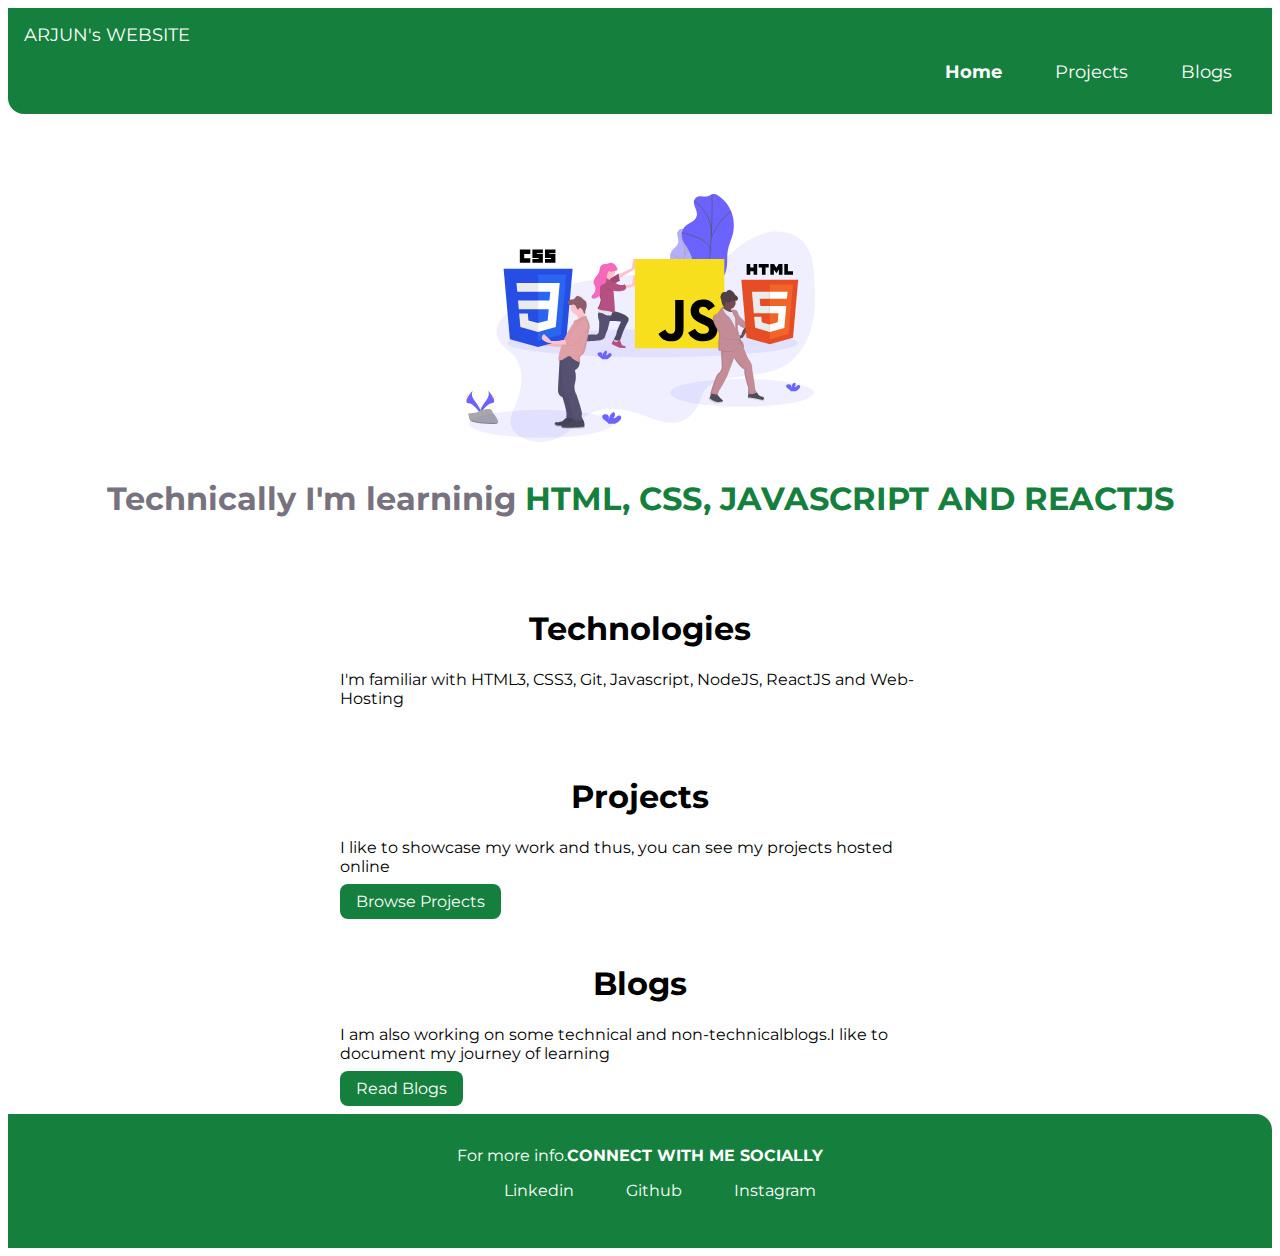
<file: index.html>
<!DOCTYPE html>
<html lang="en">
<title>mark-4</title>

<head>
  <meta charset="UTF-8" />
  <meta http-equiv="X-UA-Compatible" content="IE=edge" />
  <meta name="viewport" content="width=device-width, initial-scale=1.0" />
  <link href="style.css" rel="stylesheet" />
</head>

<body>
  <nav class="navigation container">
    <div class="nav-brand">ARJUN's WEBSITE</div>
    <ul class="list-non-bullet nav-pills">
      <li class="list-item-inline nav-brand">
        <a class="link link-active" href="/index.html">Home</a>
      </li>
      <li class="list-item-inline nav-brand">
        <a class="link" href="project.html">Projects</a>
      </li>
      <li class="list-item-inline nav-brand">
        <a class="link" href="blogs.html">Blogs</a>
      </li>
    </ul>
  </nav>
  <header class="hero">
    <img class="hero-image" src="/images/header.svg" alt="page for html,css and javascript" />
    <h1 class="hero-heading">
      Technically I'm learninig
      <span class="heading-inverted">HTML, CSS, JAVASCRIPT AND REACTJS</span>
    </h1>
  </header>
  <section class="section ow">
    <div class="container container-center">
      <h1>Technologies</h1>
      <p>
        I'm familiar with HTML3, CSS3, Git, Javascript, NodeJS, ReactJS and
        Web-Hosting
      </p>
    </div>
  </section>
  <section class="section">
    <div class="container container-center">
      <h1>Projects</h1>
      <p>
        I like to showcase my work and thus, you can see my projects hosted
        online
      </p>
      <a class="link link-primary" href="http://127.0.0.1:5501/project.html">Browse Projects</a>
    </div>
  </section>
  <section class="section ow">
    <div class="container container-center">
      <h1>Blogs</h1>
      <p>
        I am also working on some technical and non-technicalblogs.I like to
        document my journey of learning
      </p>
      <a class="link link-primary" href="http://127.0.0.1:5501/blogs.html">Read Blogs</a>
    </div>
  </section>
  <footer class="footer">
    <div class="footer-header">
      For more info.<strong>CONNECT WITH ME SOCIALLY </strong>
    </div>
    <ul class="social-links list-non-bullet">
      <li class="list-item-inline">
        <a class="link link-primary" href="https://www.linkedin.com/in/arjun-singh-79a798a7/">
          Linkedin</a>
      </li>
      <li class="list-item-inline">
        <a class="link link-primary" href="https://github.com/thakurarjun">Github</a>
      </li>
      <li class="list-item-inline">
        <a class="link link-primary" href="https://www.instagram.com/thakurarjun007/">Instagram</a>
      </li>
    </ul>
  </footer>
</body>

</html>
</file>
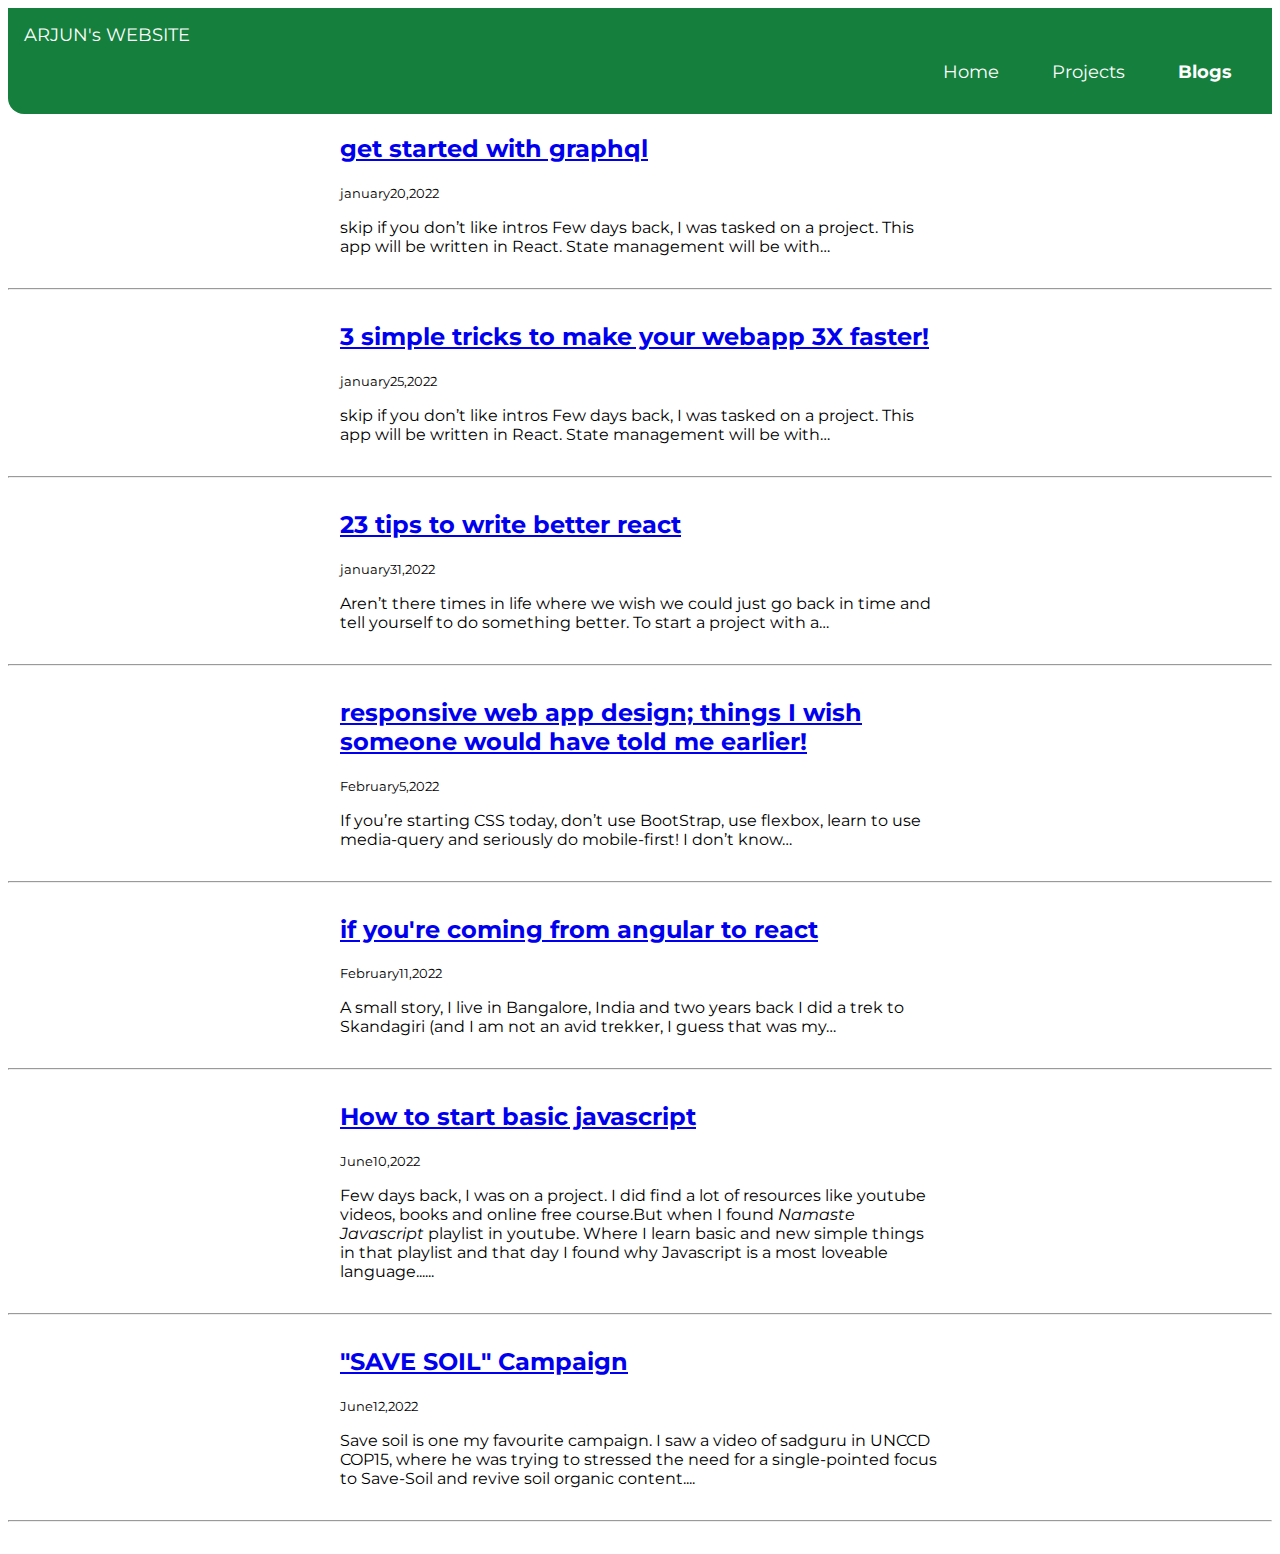
<file: blogs.html>
<!DOCTYPE html>
<html lang="en">

<head>
  <meta charset="UTF-8" />
  <meta http-equiv="X-UA-Compatible" content="IE=edge" />
  <meta name="viewport" content="width=device-width, initial-scale=1.0" />
  <title>Mark-4</title>
  <link href="style.css" rel="stylesheet" />
</head>

<body>
  <nav class="navigation container">
    <div class="nav-brand">ARJUN's WEBSITE</div>
    <ul class="list-non-bullet nav-pills">
      <li class="list-item-inline nav-brand">
        <a class="link" href="/index.html">Home</a>
      </li>
      <li class="list-item-inline nav-brand">
        <a class="link" href="project.html">Projects</a>
      </li>
      <li class="list-item-inline nav-brand">
        <a class="link link-active" href="/blogs.html">Blogs</a>
      </li>
    </ul>
  </nav>
  <div class="container container-center">
    <h2><a href="library/1page.html">get started with graphql</a></h2>
    <small>january20,2022</small>
    <p>
      skip if you don’t like intros Few days back, I was tasked on a project.
      This app will be written in React. State management will be with…
    </p>
  </div>
  <hr />
  <div class="container container-center">
    <h2><a href="library/2page.html">3 simple tricks to make your webapp 3X faster!</a></h2>
    <small>january25,2022</small>
    <p>
      skip if you don’t like intros Few days back, I was tasked on a project.
      This app will be written in React. State management will be with…
    </p>
  </div>
  <hr />
  <div class="container container-center">
    <h2><a href="library/3page.html">23 tips to write better react</a></h2>
    <small>january31,2022</small>
    <p>
      Aren’t there times in life where we wish we could just go back in time
      and tell yourself to do something better. To start a project with a…
    </p>
  </div>
  <hr />
  <div class="container container-center">
    <h2><a href="library/4page.html">responsive web app design; things I wish someone would have told me
        earlier!</a>
    </h2>
    <small>February5,2022</small>
    <p>
      If you’re starting CSS today, don’t use BootStrap, use flexbox,
      learn to use media-query and seriously do mobile-first! I don’t know…
    </p>
  </div>
  <hr />
  <div class="container container-center">
    <h2><a href="library/5page.html">if you're coming from angular to react</a></h2>
    <small>February11,2022</small>
    <p>
      A small story, I live in Bangalore, India and two years back I did a
      trek to Skandagiri (and I am not an avid trekker, I guess that was my…
    </p>
  </div>
  <hr />
  <div class="container container-center">
    <h2><a href="library/6page.html">How to start basic javascript</a></h2>
    <small>June10,2022</small>
    <p>
      Few days back, I was on a project. I did find a lot of resources like youtube videos, books and online free
      course.But when I found <i>Namaste Javascript</i> playlist in youtube. Where I learn basic and new simple
      things
      in that playlist and that day I found why Javascript is a most loveable language......
    </p>
  </div>
  <hr />
  <div class="container container-center">
    <h2><a href="library/7page.html">"SAVE SOIL" Campaign</a></h2>
    <small>June12,2022</small>
    <p>
      Save soil is one my favourite campaign. I saw a video of sadguru in UNCCD COP15, where he was trying to
      stressed the need for a single-pointed focus to Save-Soil and revive soil organic content....
    </p>
  </div>
  <hr />
</body>

</html>
</file>
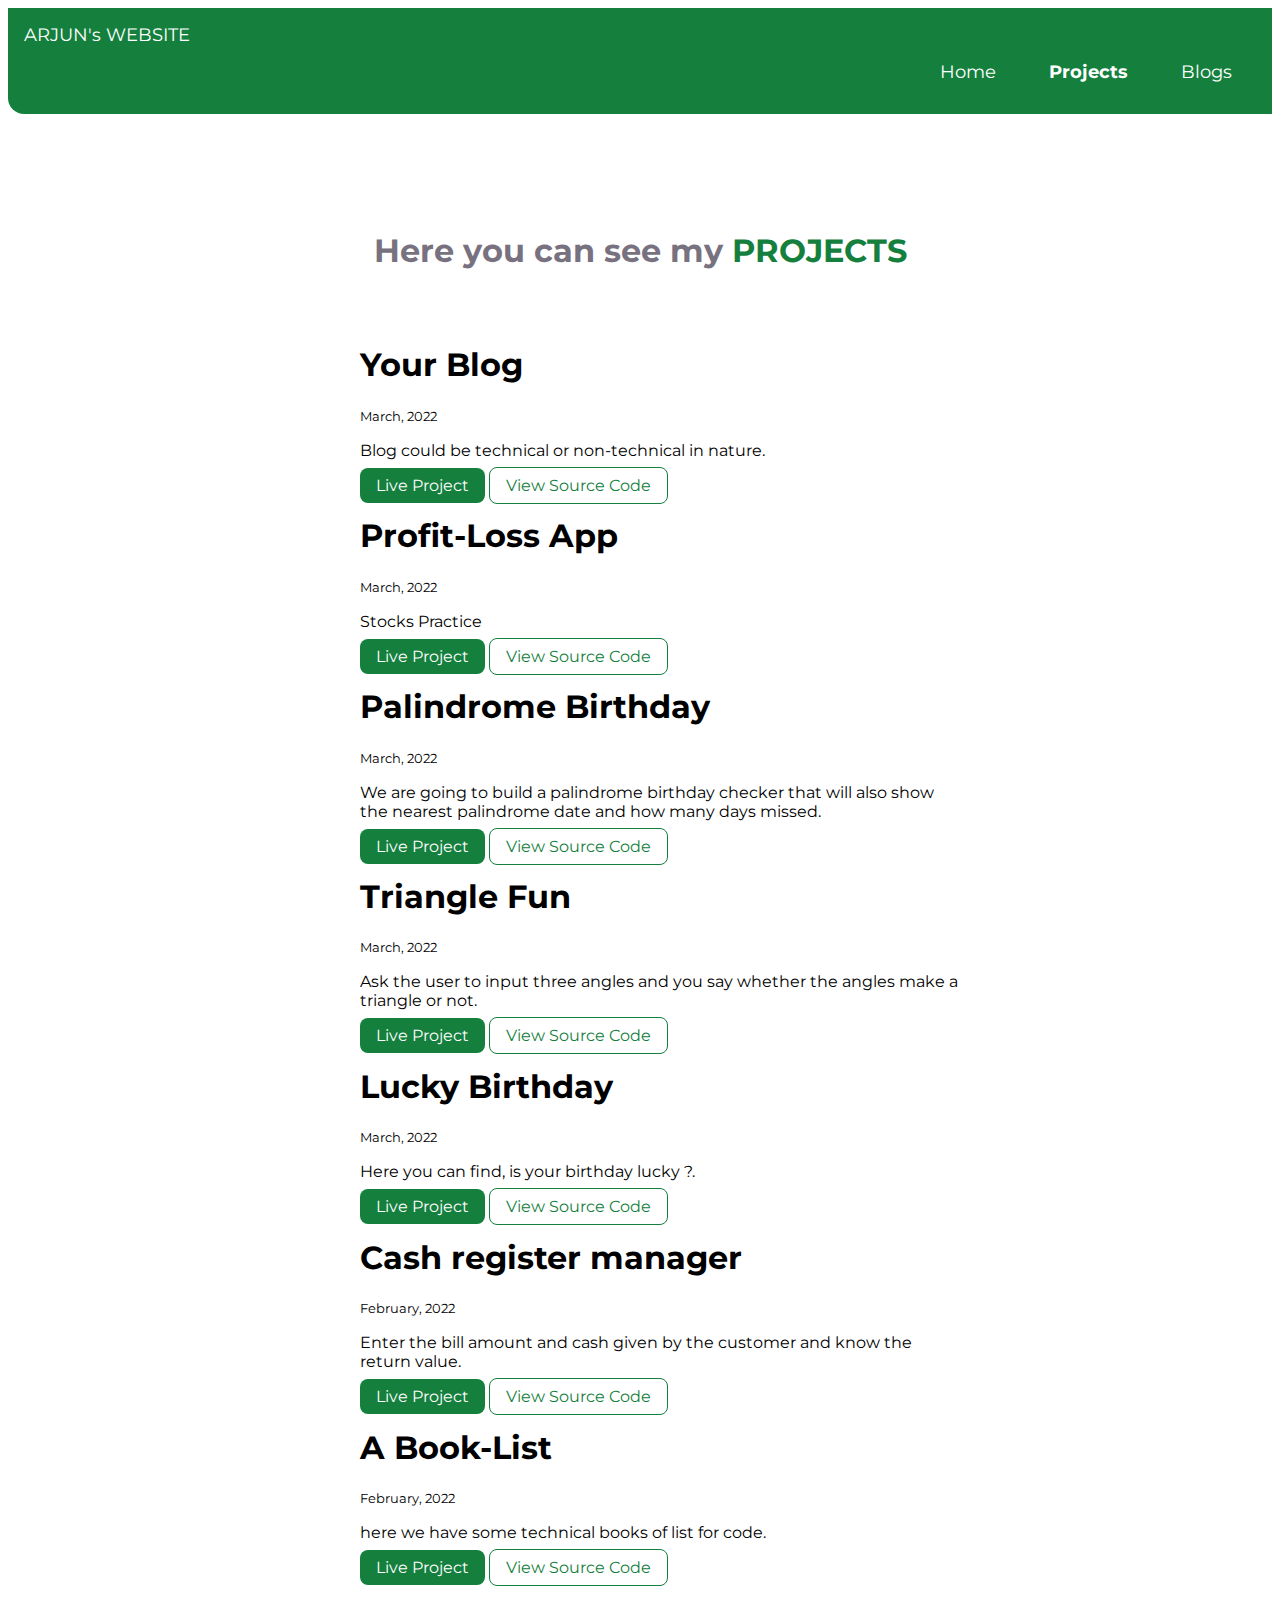
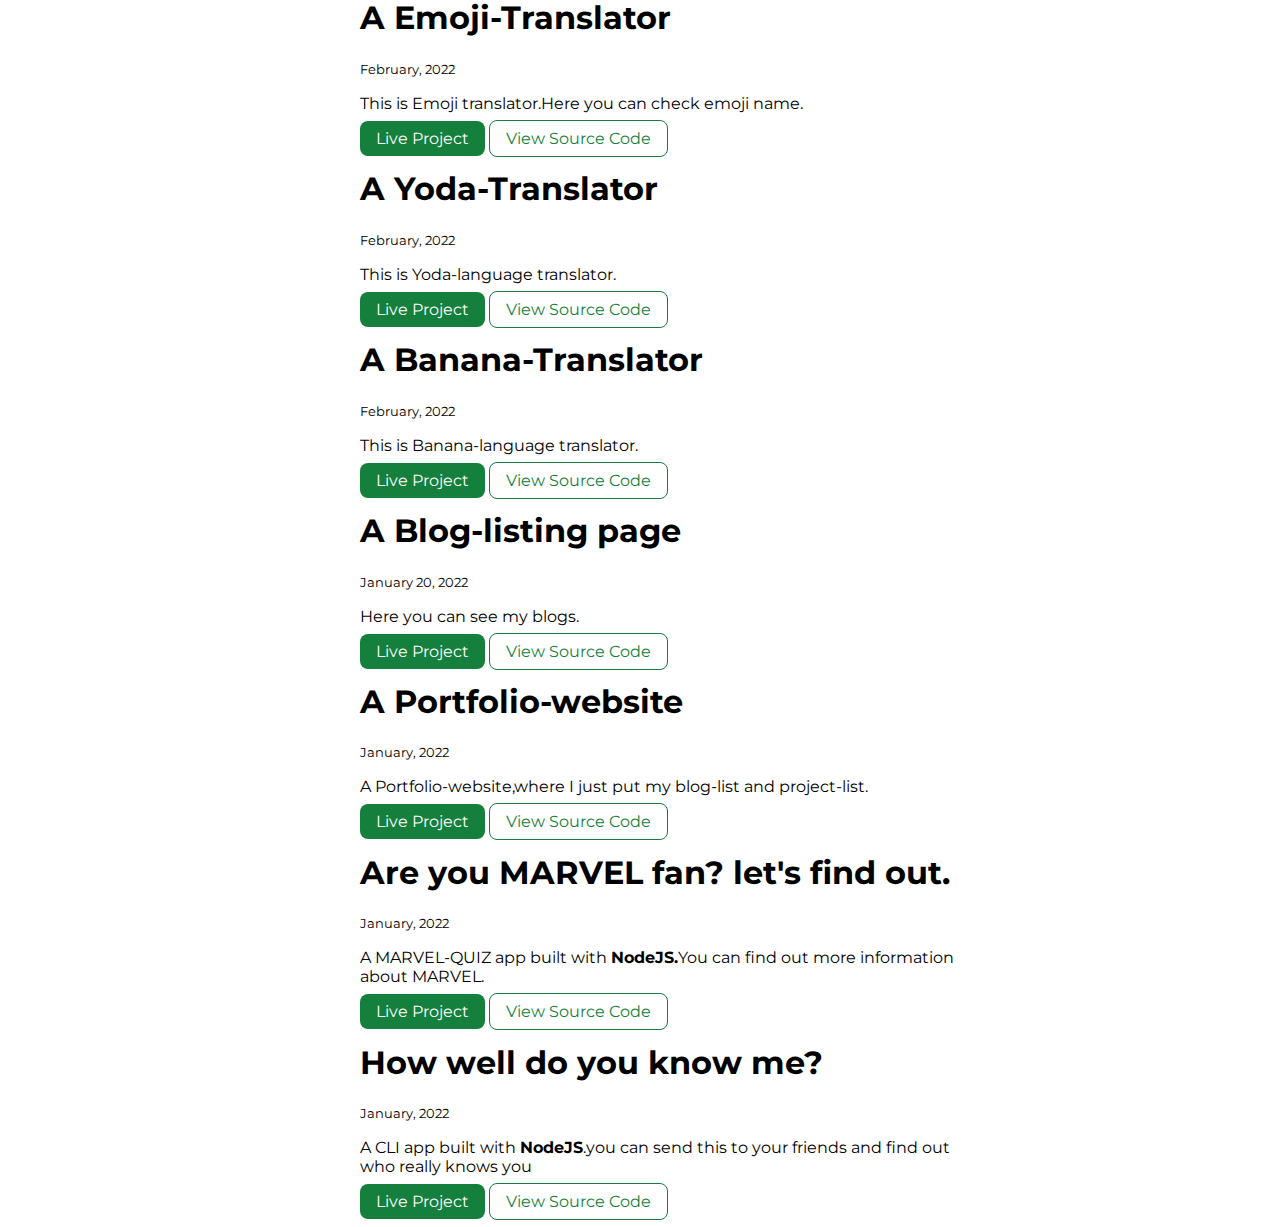
<file: project.html>
<!DOCTYPE html>
<html lang="en">

<head>
  <meta charset="UTF-8" />
  <meta http-equiv="X-UA-Compatible" content="IE=edge" />
  <meta name="viewport" content="width=device-width, initial-scale=1.0" />
  <title>projects</title>
  <link href="/style.css" rel="stylesheet" />
</head>

<body>
  <nav class="navigation container">
    <div class="nav-brand">ARJUN's WEBSITE</div>
    <ul class="list-non-bullet nav-pills">
      <li class="list-item-inline nav-brand">
        <a class="link" href="/index.html">Home</a>
      </li>
      <li class="list-item-inline nav-brand">
        <a class="link link-active" href="project.html">Projects</a>
      </li>
      <li class="list-item-inline nav-brand">
        <a class="link" href="/blogs.html">Blogs</a>
      </li>
    </ul>
  </nav>
  <header class="hero">
    <img class="hero-image" alt="" />
    <h1 class="hero-heading">
      Here you can see my
      <span class="heading-inverted">PROJECTS</span>
    </h1>
  </header>

  <ul class="list-non-bullet">
    <li>
      <div class="container container-center">
        <h1>Your Blog </h1>
        <small>March, 2022</small>
        <p>
        Blog could be technical or non-technical in nature.
        </p>
        <a class="link link-primary" href="https://replit.com/@ARJUNSINGH007/mark-15-DummyBlog-3#.config">Live
          Project</a>
        <a class="link link-secondary" href="https://github.com/thakurarjun/mark-15-DummyBlog">View Source
          Code</a>
      </div>
    </li>
  </ul>
  <ul class="list-non-bullet">
    <li>
      <div class="container container-center">
        <h1>Profit-Loss App </h1>
        <small>March, 2022</small>
        <p>
          Stocks Practice
        </p>
        <a class="link link-primary" href="https://replit.com/@ARJUNSINGH007/mark-14-ProfitLoss-Vanilajs-2#.config">Live
          Project</a>
        <a class="link link-secondary" href="https://github.com/thakurarjun/mark-14-ProfitLoss-Vanilajs">View Source
          Code</a>
      </div>
    </li>
  </ul>
  <ul class="list-non-bullet">
    <li>
      <div class="container container-center">
        <h1>Palindrome Birthday </h1>
        <small>March, 2022</small>
        <p>
          We are going to build a palindrome birthday checker that will also show the
          nearest palindrome date and how many days missed.
        </p>
        <a class="link link-primary" href="https://replit.com/@ARJUNSINGH007/mark-13-Palindrome-Birthday-3#.config">Live
          Project</a>
        <a class="link link-secondary" href="https://github.com/thakurarjun/mark-13-Palindrome-Birthday">View Source
          Code</a>
      </div>
    </li>
  </ul>
  <ul class="list-non-bullet">
    <li>
      <div class="container container-center">
        <h1>Triangle Fun </h1>
        <small>March, 2022</small>
        <p>
          Ask the user to input three angles and you say whether the angles make a triangle or not.
        </p>
        <a class="link link-primary" href="https://replit.com/@ARJUNSINGH007/Mark-12-Triangle-Fun-1#.config">Live
          Project</a>
        <a class="link link-secondary" href="https://github.com/thakurarjun/Mark-12-Triangle-Fun">View Source Code</a>
      </div>
    </li>
  </ul>
  <ul class="list-non-bullet">
    <li>
      <div class="container container-center">
        <h1>Lucky Birthday </h1>
        <small>March, 2022</small>
        <p>
          Here you can find, is your birthday lucky ?.
        </p>
        <a class="link link-primary" href="https://replit.com/@ARJUNSINGH007/mark-11-Lucky-Birthday-6#.config">Live
          Project</a>
        <a class="link link-secondary" href="https://github.com/thakurarjun/mark-11-Lucky-Birthday">View Source Code</a>
      </div>
    </li>
  </ul>
  <ul class="list-non-bullet">
    <li>
      <div class="container container-center">
        <h1>Cash register manager </h1>
        <small>February, 2022</small>
        <p>
          Enter the bill amount and cash given by the customer and know the return value.
        </p>
        <a class="link link-primary" href="https://replit.com/@ARJUNSINGH007/mark-10-Cash-Manager#.config">Live
          Project</a>
        <a class="link link-secondary" href="https://github.com/thakurarjun/mark-10-Cash-Manager">View Source Code</a>
      </div>
    </li>
  </ul>
  <ul class="list-non-bullet">
    <li>
      <div class="container container-center">
        <h1>A Book-List </h1>
        <small>February, 2022</small>
        <p>
          here we have some technical books of list for code.
        </p>
        <a class="link link-primary" href="https://codesandbox.io/p/github/thakurarjun/mark-9-Booklist/draft/modest-lehmann?file=%2FREADME.md">Live
          Project</a>
        <a class="link link-secondary" href="https://github.com/thakurarjun/mark-9-Booklist">View Source Code</a>
      </div>
    </li>
  </ul>
  <ul class="list-non-bullet">
    <li>
      <div class="container container-center">
        <h1>A Emoji-Translator </h1>
        <small>February, 2022</small>
        <p>
          This is Emoji translator.Here you can check emoji name.
        </p>
        <a class="link link-primary" href="https://codesandbox.io/p/github/thakurarjun/mark-8-emoji/draft/vigorous-worker?file=%2FREADME.md">Live Project</a>
        <a class="link link-secondary" href="https://github.com/thakurarjun/mark-8-emoji">View Source Code</a>
      </div>
    </li>
  </ul>
  <ul class="list-non-bullet">
    <li>
      <div class="container container-center">
        <h1>A Yoda-Translator </h1>
        <small>February, 2022</small>
        <p>
          This is Yoda-language translator.
        </p>
        <a class="link link-primary" href="https://replit.com/@ARJUNSINGH007/mark-7-Navi-Translator-2#.config">Live
          Project</a>
        <a class="link link-secondary" href="https://github.com/thakurarjun/mark-7-Navi-Translator">View Source Code</a>
      </div>
    </li>
  </ul>
  <ul class="list-non-bullet">
    <li>
      <div class="container container-center">
        <h1>A Banana-Translator </h1>
        <small>February, 2022</small>
        <p>
          This is Banana-language translator.
        </p>
        <a class="link link-primary" href="https://replit.com/@ARJUNSINGH007/mark-6-Banana-Talk#.config">Live
          Project</a>
        <a class="link link-secondary" href="https://github.com/thakurarjun/mark-6-Banana-Talk">View Source Code</a>
      </div>
    </li>
  </ul>
  <ul class="list-non-bullet">
    <li>
      <div class="container container-center">
        <h1>A Blog-listing page </h1>
        <small>January 20, 2022</small>
        <p>
          Here you can see my blogs.
        </p>
        <a class="link link-primary" href="https://replit.com/@ARJUNSINGH007/mark-5-Blog-Listing-Page#.config">Live
          Project</a>
        <a class="link link-secondary" href="https://github.com/thakurarjun/mark-5-Blog-Listing-Page">View Source
          Code</a>
      </div>
    </li>
  </ul>
  <ul class="list-non-bullet">
    <li>
      <div class="container container-center">
        <h1>A Portfolio-website </h1>
        <small>January, 2022</small>
        <p>
          A Portfolio-website,where I just put my blog-list and project-list.
        </p>
        <a class="link link-primary" href="https://replit.com/@ARJUNSINGH007/mark-4-Portfolio-Website#.config">Live
          Project</a>
        <a class="link link-secondary" href="https://github.com/thakurarjun/mark-4-Portfolio-Website">View Source
          Code</a>
      </div>
    </li>
  </ul>
  <ul class="list-non-bullet">
    <li>
      <div class="container container-center">
        <h1>Are you MARVEL fan? let's find out.</h1>
        <small>January, 2022</small>
        <p>
          A MARVEL-QUIZ app built with <strong>NodeJS.</strong>You can find
          out more information about MARVEL.
        </p>
        <a class="link link-primary" href="https://replit.com/@ARJUNSINGH007/neog-mark2-assignment#index.js">Live
          Project</a>
        <a class="link link-secondary" href="https://github.com/thakurarjun/neog-mark2-assignment">View Source Code</a>
      </div>
    </li>
  </ul>
  <ul class="list-non-bullet">
    <li>
      <div class="container container-center">
        <h1>How well do you know me?</h1>
        <small>January, 2022</small>
        <p>
          A CLI app built with <strong>NodeJS</strong>.you can send this to
          your friends and find out who really knows you
        </p>
        <a class="link link-primary" href="https://replit.com/@ARJUNSINGH007/neog-mark1-1#index.js">Live Project</a>
        <a class="link link-secondary" href="https://github.com/thakurarjun/neog-mark1">View Source Code</a>
      </div>
    </li>
  </ul>
</body>

</html>
</file>
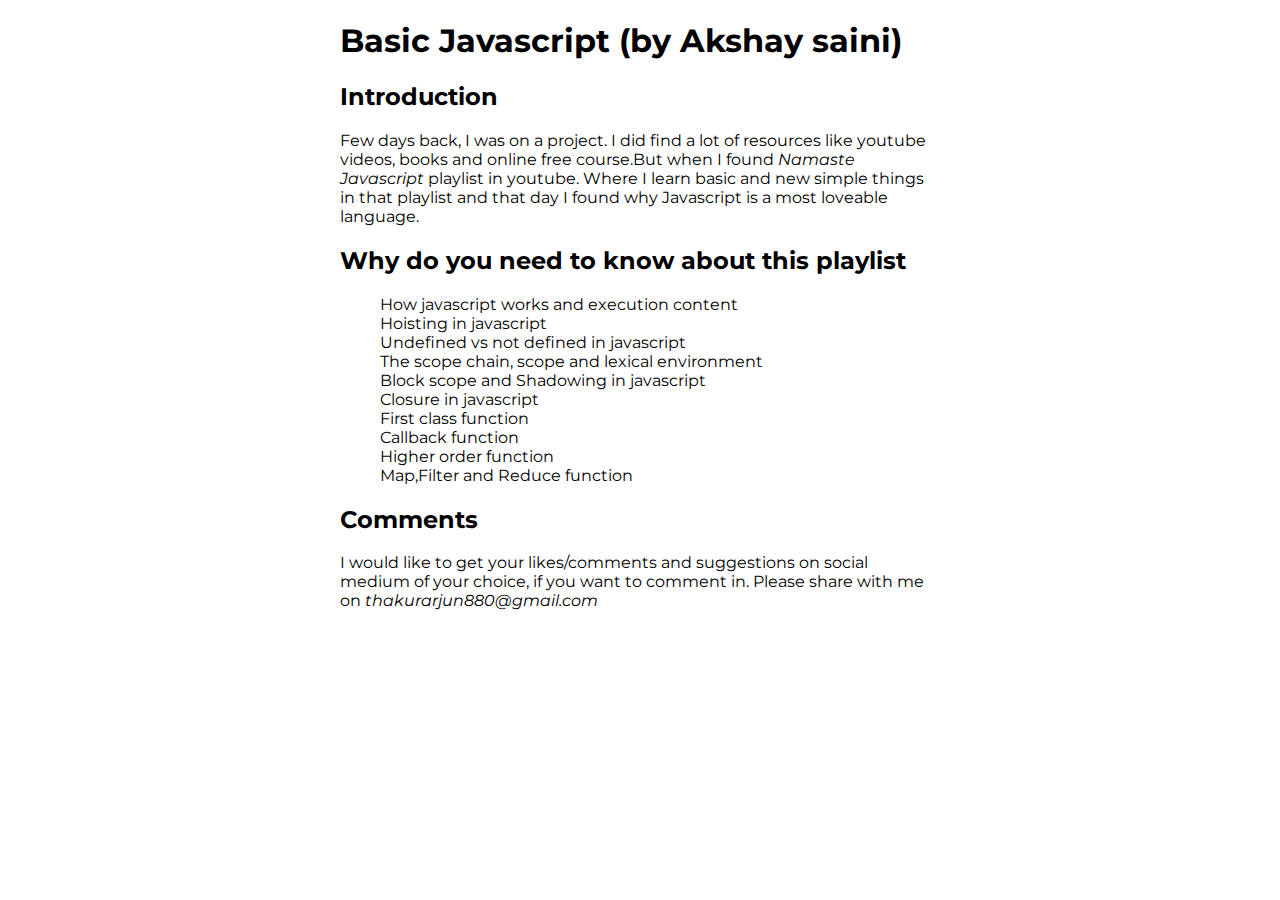
<file: library/6page.html>
<!DOCTYPE html>
<html lang="en">

<head>
    <meta charset="UTF-8" />
    <meta http-equiv="X-UA-Compatible" content="IE=edge" />
    <meta name="viewport" content="width=device-width, initial-scale=1.0" />
    <title>fourth blog page</title>
    <link href="/style.css" rel="stylesheet" />
</head>

<body>
    <div class="container-center container-image-ratio">
    <section>
        <nav>
            <h1>Basic Javascript (by Akshay saini)</h1>
            <h2>Introduction</h2>
            <p>Few days back, I was on a project. I did find a lot of resources like youtube videos, books and online free
                course.But when I found <i>Namaste Javascript</i> playlist in youtube. Where I learn basic and new simple
                things
                in that playlist and that day I found why Javascript is a most loveable language.</p>
        </nav>
        <div>
            <h2>Why do you need to know about this playlist</h2>
            <p>
            <ul class="list-non-bullet ">
                <li>How javascript works and execution content</li>
                <li>Hoisting in javascript</li>
                <li>Undefined vs not defined in javascript</li>
                <li>The scope chain, scope and lexical environment</li>
                <li>Block scope and Shadowing in javascript</li>
                <li>Closure in javascript</li>
                <li>First class function</li>
                <li>Callback function</li>
                <li>Higher order function</li>
                <li>Map,Filter and Reduce function</li>
            </ul>
            </p>
        </div>
        <div>
            <h2>Comments</h2>
            <p>I would like to get your likes/comments and suggestions on social medium of your choice, if you want to
                comment in. Please share with me on <i>thakurarjun880@gmail.com</i> </p>
        </div>
    </section>
</div>
</body>

</html>
</file>
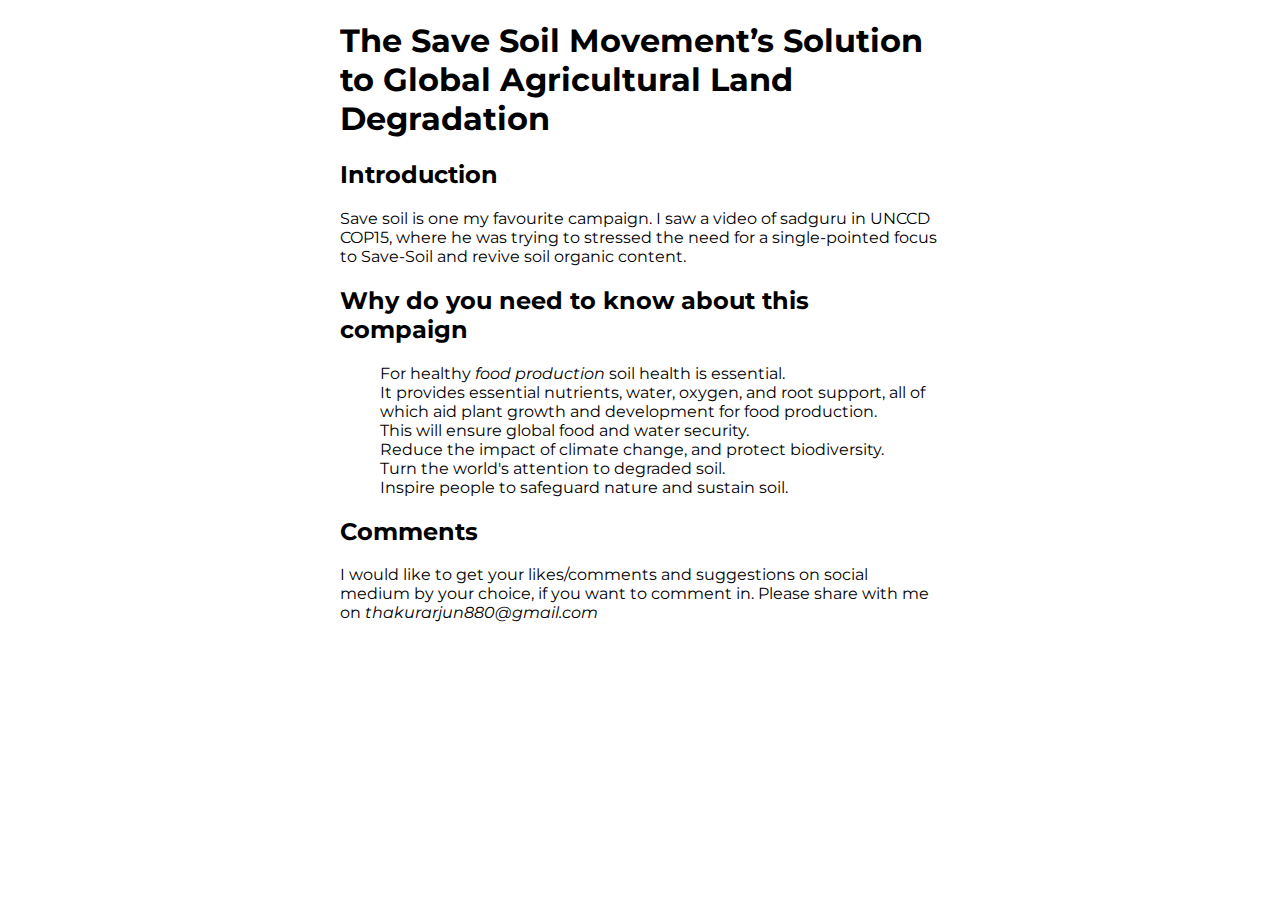
<file: library/7page.html>
<!DOCTYPE html>
<html lang="en">

<head>
    <meta charset="UTF-8" />
    <meta http-equiv="X-UA-Compatible" content="IE=edge" />
    <meta name="viewport" content="width=device-width, initial-scale=1.0" />
    <title>fourth blog page</title>
    <link href="/style.css" rel="stylesheet" />
</head>

<body>
    <div class="container-center container-image-ratio">
    <section>
        <nav>
            <h1>The Save Soil Movement’s Solution to Global Agricultural Land Degradation</h1>
            <h2>Introduction</h2>
            <p>Save soil is one my favourite campaign. I saw a video of sadguru in UNCCD COP15, where he was trying to
                stressed the need for a single-pointed focus to Save-Soil and revive soil organic content.
            </p>
        </nav>
        <div>
            <h2>Why do you need to know about this compaign</h2>
            <p>
            <ul class="list-non-bullet ">
                <li>For healthy <i>food production</i> soil health is essential.</li>
                <li>It provides essential nutrients, water, oxygen, and root support, all of which aid plant growth and
                    development for food production.</li>
                <li>This will ensure global food and water security.</li>
                <li> Reduce the impact of climate change, and protect biodiversity. </li>
                <li>Turn the world's attention to degraded soil.</li>
                <li>Inspire people to safeguard nature and sustain soil.</li>
            </ul>
            </p>
        </div>
        <div>
            <h2>Comments</h2>
            <p>I would like to get your likes/comments and suggestions on social medium by your choice, if you want to
                comment in. Please share with me on <i>thakurarjun880@gmail.com</i></p>
    
        </div>
    
    </section>
</div>
</body>

</html>
</file>
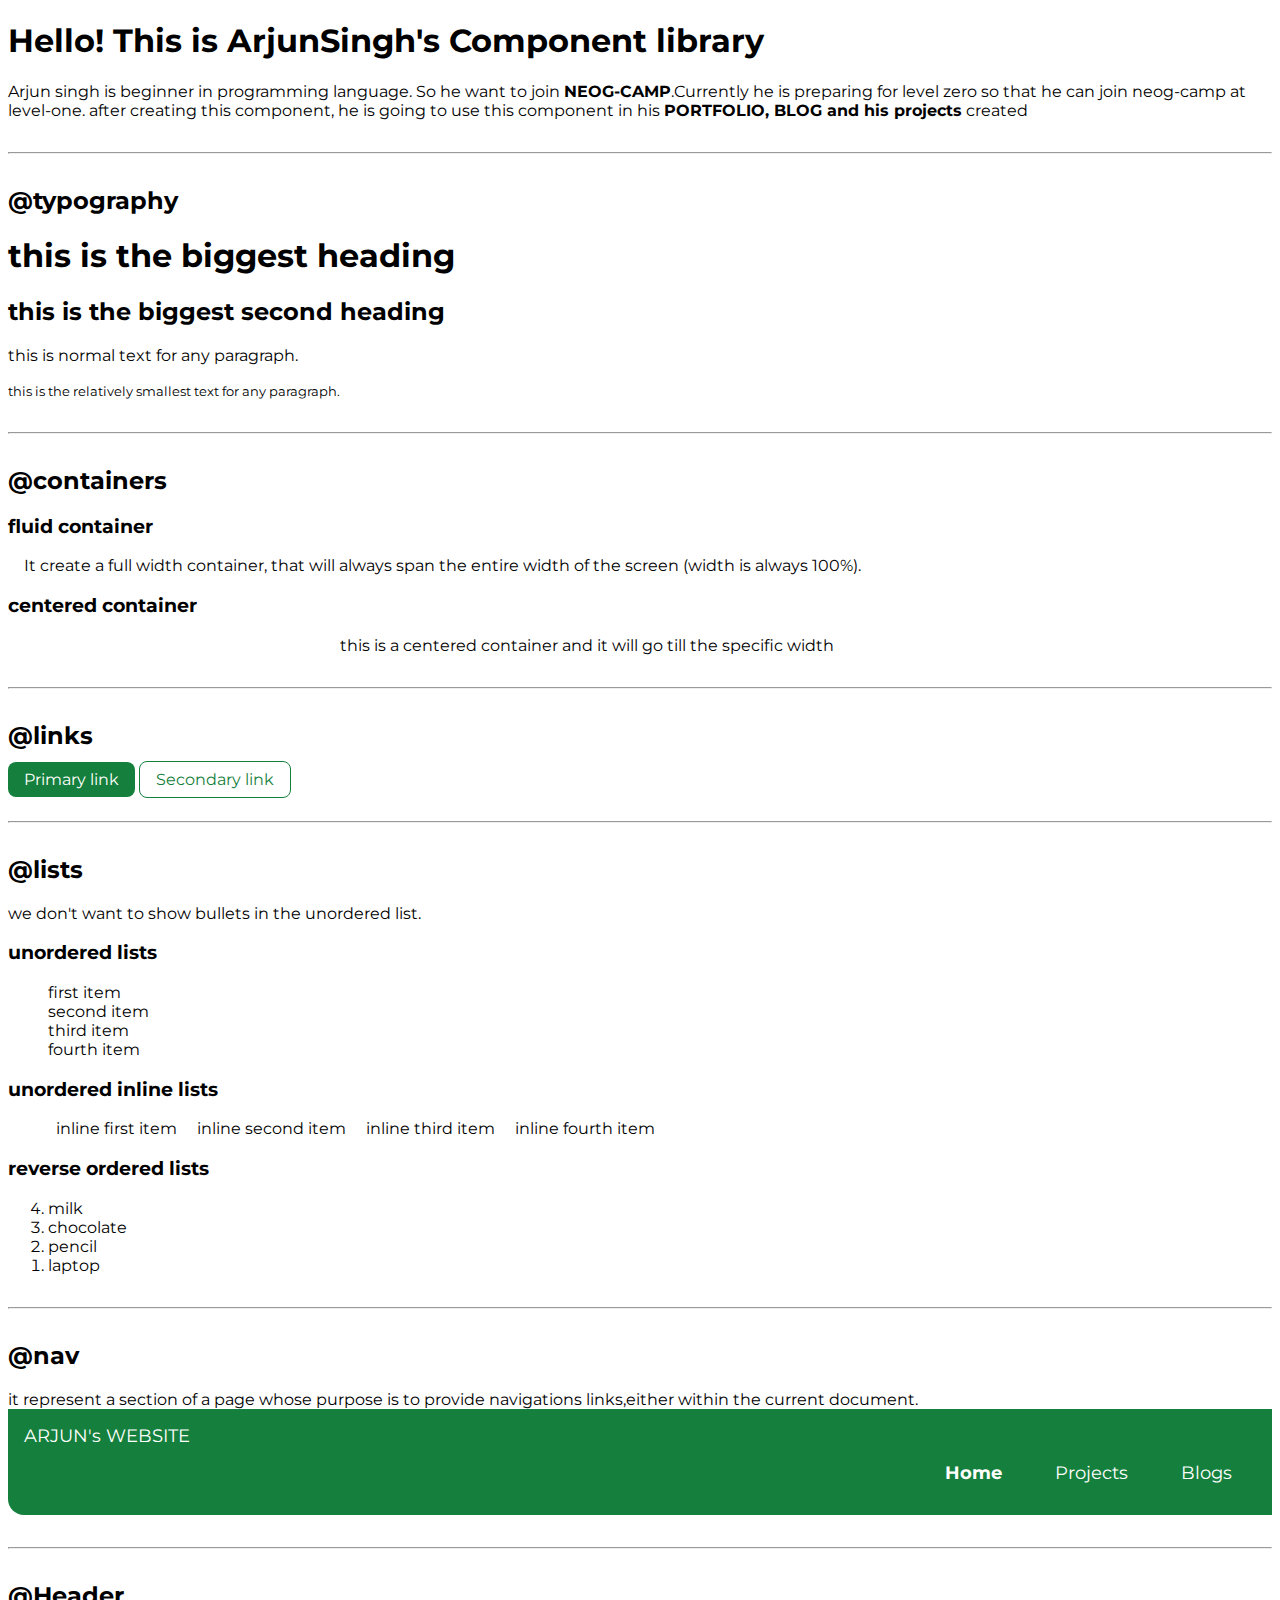
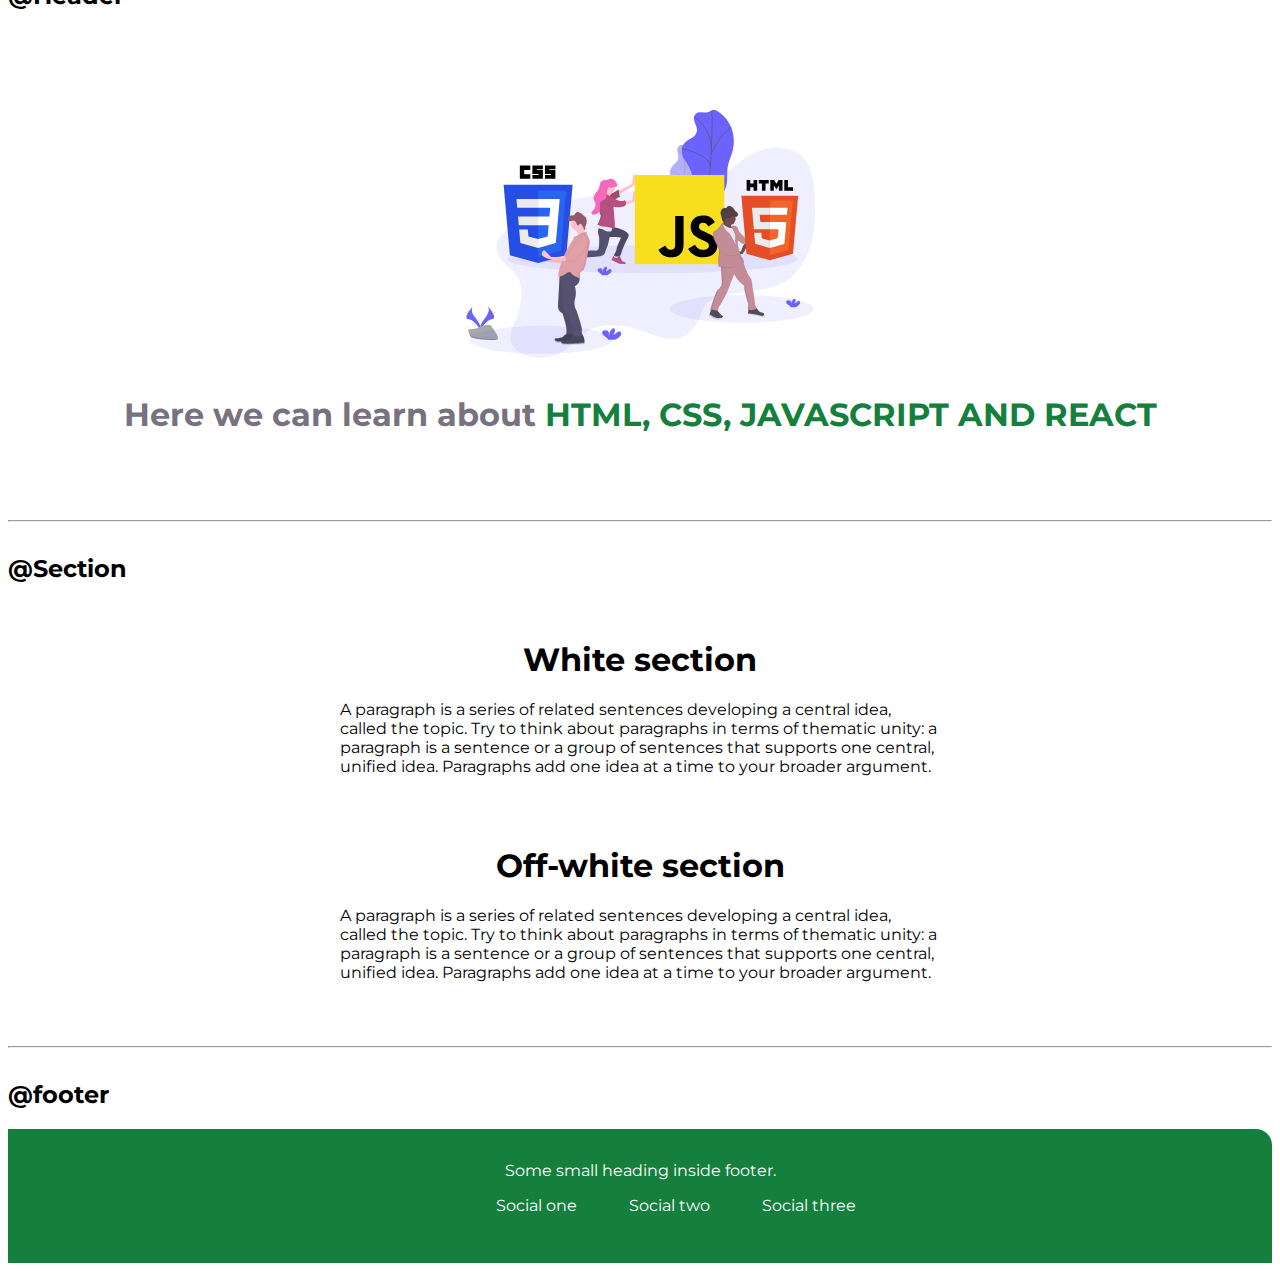
<file: library/component.html>
<!DOCTYPE html>
<html lang="en">
  <head>
    <meta charset="UTF-8" />
    <meta http-equiv="X-UA-Compatible" content="IE=edge" />
    <meta name="viewport" content="width=device-width, initial-scale=1.0" />
    <title><Mark-4-Assignment></Mark-4-Assignment></title>
    <link href="/style.css" rel="stylesheet" />
  </head>
  <body>
    <h1>Hello! This is ArjunSingh's Component library</h1>
    <div>
      <p>
        Arjun singh is beginner in programming language. So he want to join
        <strong>NEOG-CAMP</strong>.Currently he is preparing for level zero so
        that he can join neog-camp at level-one. after creating this component,
        he is going to use this component in his
        <strong>PORTFOLIO, BLOG and his projects</strong> created
      </p>
      <hr />
      <h2>@typography</h2>
      <h1>this is the biggest heading</h1>
      <h2>this is the biggest second heading</h2>
      <p>this is normal text for any paragraph.</p>
      <small>this is the relatively smallest text for any paragraph.</small>
      <hr />
      <h2>@containers</h2>
      <h3>fluid container</h3>
      <div class="container">
        It create a full width container, that will always span the entire width
        of the screen (width is always 100%).
      </div>
      <h3>centered container</h3>
      <div class="container container-center">
        this is a centered container and it will go till the specific width
      </div>
      <hr />
      <h2>@links</h2>
      <a class="link link-primary" href="https://github.com/">Primary link</a>
      <a class="link link-secondary" href="https://github.com/"
        >Secondary link</a
      >
      <hr />
      <h2>@lists</h2>
      <div>we don't want to show bullets in the unordered list.</div>
      <h3>unordered lists</h3>
      <ul class="list-non-bullet">
        <li>first item</li>
        <li>second item</li>
        <li>third item</li>
        <li>fourth item</li>
      </ul>
      <h3>unordered inline lists</h3>
      <ul class="list-non-bullet">
        <li class="list-item-inline">inline first item</li>
        <li class="list-item-inline">inline second item</li>
        <li class="list-item-inline">inline third item</li>
        <li class="list-item-inline">inline fourth item</li>
      </ul>
      <h3>reverse ordered lists</h3>
      <ol reversed>
        <li>milk</li>
        <li>chocolate</li>
        <li>pencil</li>
        <li>laptop</li>
      </ol>
      <hr />
      <h2>@nav</h2>
      <div>
        it represent a section of a page whose purpose is to provide navigations
        links,either within the current document.
      </div>
      <nav class="navigation container">
        <div class="nav-brand">ARJUN's WEBSITE</div>
        <ul class="list-non-bullet nav-pills">
          <li class="list-item-inline nav-brand">
            <a class="link link-active" href="">Home</a>
          </li>
          <li class="list-item-inline nav-brand">
            <a class="link" href="">Projects</a>
          </li>
          <li class="list-item-inline nav-brand">
            <a class="link" href="">Blogs</a>
          </li>
        </ul>
      </nav>
      <hr />
      <h2>@Header</h2>
      <header class="hero">
        <img class="hero-image" src="/images/header.svg" />
        <h1 class="hero-heading">
          Here we can learn about
          <span class="heading-inverted">HTML, CSS, JAVASCRIPT AND REACT</span>
        </h1>
      </header>
      <hr />
      <h2>@Section</h2>
      <section class="section">
        <div class="container container-center">
          <h1>White section</h1>
          <p>
            A paragraph is a series of related sentences developing a central
            idea, called the topic. Try to think about paragraphs in terms of
            thematic unity: a paragraph is a sentence or a group of sentences
            that supports one central, unified idea. Paragraphs add one idea at
            a time to your broader argument.
          </p>
        </div>
      </section>
      <section class="section ow">
        <div class="container container-center">
          <h1>Off-white section</h1>
          <p>
            A paragraph is a series of related sentences developing a central
            idea, called the topic. Try to think about paragraphs in terms of
            thematic unity: a paragraph is a sentence or a group of sentences
            that supports one central, unified idea. Paragraphs add one idea at
            a time to your broader argument.
          </p>
        </div>
      </section>
      <hr />
      <h2>@footer</h2>
      <footer class="footer">
        <div class="footer-header">Some small heading inside footer.</div>
        <ul class="social-links list-non-bullet">
          <li class="list-item-inline">
            <a
              class="link"
              href="https://www.facebook.com/thakur.anil.965/"
            ></a>
            Social one
          </li>
          <li class="list-item-inline">
            <a
              class="link"
              href="https://www.instagram.com/thakurarjun007/"
            ></a>
            Social two
          </li>
          <li class="list-item-inline">
            <a class="link" href="https://github.com/thakurarjun"></a> Social
            three
          </li>
        </ul>
      </footer>
    </div>
  </body>
</html>
</file>
<file: style.css>
@import url("https://fonts.googleapis.com/css2?family=Montserrat:wght@400;700&display=swap");

:root {
  --primary-color: #15803d;
  --dark-gray: #787280;
}
body {
  font-family: "Montserrat", sans-serif;
}
hr {
  margin: 2rem 0rem;
}
.container {
  padding: 0rem 1rem;
}
.container .container-image-ratio{
  height: 50%;
    top: 0;
    width: 50%;
    margin-right: auto;
}

.container-center {
  max-width: 600px;
  margin: auto;
}

.link {
  text-decoration: none;
  padding: 0.5rem 1rem;
}
.link-primary {
  background-color: var(--primary-color);
  border-radius: 0.5rem;
  color: white;
}
.link-secondary {
  color: var(--primary-color);
  border-radius: 0.5rem;
  border: 1px solid var(--primary-color);
}
.list-non-bullet {
  list-style: none;
}
.list-item-inline {
  display: inline;
  padding: 0rem 0.5rem;
}

.navigation {
  background-color: var(--primary-color);
  color: white;
  padding: 1rem;
  border-bottom-left-radius: 1rem;
}
.navigation .nav-brand {
  font-weight: normal;
  font-size: 1.1rem;
}
.navigation .nav-pills {
  text-align: right;
}
.navigation .link {
  color: white;
}
.navigation .link-active {
  font-weight: bold;
}
.hero {
  padding: 2rem;
  padding-top: 5rem;
}
.hero .hero-image {
  max-width: 350px;
  display: block;
  margin: auto;
}
.hero .hero-heading {
    text-align: center;
  padding-top: 1rem;
  color: var(--dark-gray);
}
.hero .hero-heading .heading-inverted {
  color: var(--primary-color);
}
.section {
  padding: 1rem;
}
.section h1 {
  text-align: center;
}
.ow {
  background-color: var(--off-white);
}
.footer {
  background-color: var(--primary-color);
  padding: 2rem;
  text-align: center;
  color: white;
  border-top-right-radius: 1rem;
};
</file>
